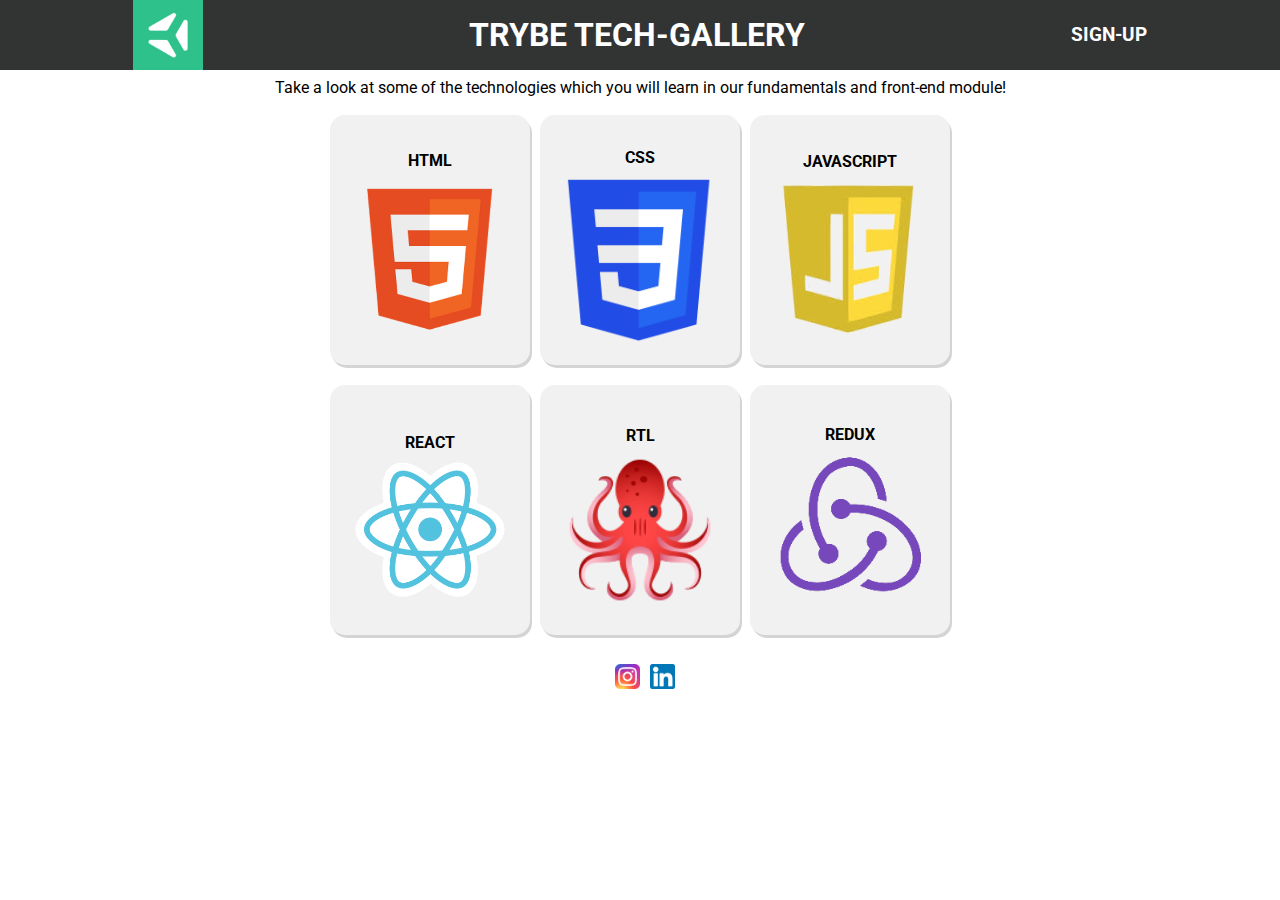
<file: index.html>
<!DOCTYPE html>
<html lang="pt">
  <head>
    <meta charset="UTF-8" />
    <meta name="viewport" content="width=device-width, initial-scale=1.0" />
    <title>Trybe Tech-Gallery</title>
    <link rel="stylesheet" type="text/css" href="style.css" />
    <link rel="preconnect" href="https://fonts.googleapis.com" />
    <link rel="preconnect" href="https://fonts.gstatic.com" crossorigin />
    <link
      href="https://fonts.googleapis.com/css2?family=Roboto&display=swap"
      rel="stylesheet"
    />
    <link
      rel="shortcut icon"
      href="./images/trybe-logo.jpg"
      type="image/x-icon"
    />
  </head>
  <body>
    <header>
      <img
        class="header-img"
        src="./images/trybe-logo.jpg"
        alt="Website logo"
      />
      <h1>TRYBE TECH-GALLERY</h1>
      <h3>SIGN-UP</h3>
    </header>
    <section class="description">
      <p>
        Take a look at some of the technologies which you will learn in our
        fundamentals and front-end module!
      </p>
    </section>
    <section id="container">
      <section class="gallery">
        <div>
          <h4>HTML</h4>
          <img
            class="gallery-img"
            src="./images/html-logo.png"
            alt="HTML logo"
          />
        </div>
        <div>
          <h4>CSS</h4>
          <img class="gallery-img" src="./images/css-logo.png" alt="CSS logo" />
        </div>
        <div>
          <h4>JAVASCRIPT</h4>
          <img
            class="gallery-img"
            src="./images/javaScript-logo.png"
            alt="JavaScript logo"
          />
        </div>
        <div>
          <h4>REACT</h4>
          <img
            class="gallery-img"
            src="./images/react-logo.png"
            alt="React logo"
          />
        </div>
        <div>
          <h4>RTL</h4>
          <img
            class="gallery-img"
            src="./images/rtl-logo.png"
            alt="React Testing Library logo"
          />
        </div>
        <div>
          <h4>REDUX</h4>
          <img
            class="gallery-img"
            src="./images/redux-logo.png"
            alt="Redux logo"
          />
        </div>
      </section>
    </section>
    <br />
    <footer>
      <a href="https://www.instagram.com/betrybe/" target="_blank">
        <img
          class="social-img"
          src="./images/instagram-logo.png"
          alt="Instagram logo"
        />
      </a>
      <a href="https://www.linkedin.com/school/betrybe/" target="_blank">
        <img
          class="social-img"
          src="./images/linked-in-logo.png"
          alt="Linkedin logo"
        />
      </a>
    </footer>
  </body>
</html>
</file>
<file: style.css>
* {
  margin: 0;
  padding: 0;
  box-sizing: border-box;
  font-family: "Roboto", "Segoe UI", sans-serif;
}

header,
section,
.gallery div,
footer {
  display: flex;
  justify-content: center;
}

header {
  justify-content: space-around;
  background-color: #323433;
  color: white;
  align-items: center;
}

h4 {
  padding: 10px 0px;
}

.description {
  padding: 8px;
}

.gallery {
  width: 50%;
  flex-wrap: wrap;
}

.gallery div {
  border-radius: 15px;
  box-shadow: 2px 3px #d5d4d5;
  flex-direction: column;
  background-color: #f1f1f1;
  align-items: center;
  margin: 10px 5px;
  width: 200px;
  height: 250px;
  padding: 10px 10px;
}

.gallery div:hover,
.header-img:hover,
footer a:hover {
  transform: scale(1.05);
}

.gallery div:active,
.header-img:active,
footer a:active {
  transform: scale(0.95);
}

.header-img {
  width: 70px;
}

.gallery-img {
  width: 150px;
}

.social-img {
  width: 25px;
  margin-left: 10px;
}
</file>
